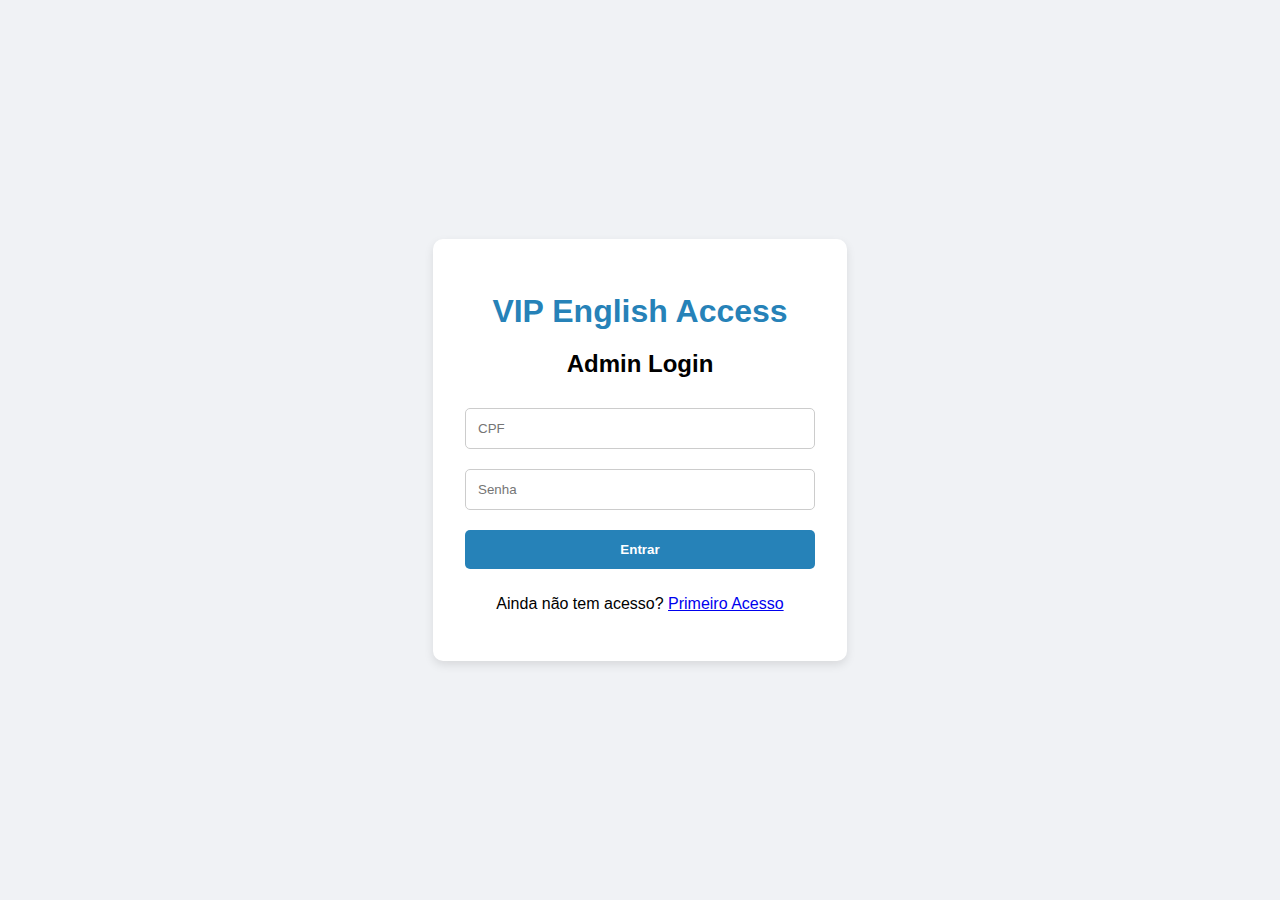
<file: src/main/resources/static/index.html>
<!DOCTYPE html>
<html lang="pt-br">
<head>
    <meta charset="UTF-8">
    <meta name="viewport" content="width=device-width, initial-scale=1.0">
    <meta http-equiv="X-UA-Compatible" content="ie=edge">

    <title>VIP English Access | Gestão Administrativa</title>
    
    <meta name="description" content="Sistema exclusivo de gestão para professores e coordenadores da VIP English. Controle de alunos e progresso pedagógico.">
    <meta name="keywords" content="English School, Management System, VIP English, Teacher Portal">
    <meta name="author" content="Seu Nome">

    <meta property="og:title" content="VIP English Access - Dashboard">
    <meta property="og:description" content="Acesse o portal administrativo da VIP English.">
    <meta property="og:type" content="website">
    <meta property="og:url" content="https://seusite.com">
    <meta property="og:image" content="https://seusite.com/img/logo-social.png">

    <link rel="shortcut icon" href="img/favicon.ico" type="image/x-icon">

    <link rel="stylesheet" href="css/style.css">
</head>
<body>
    <div class="login-container">
        <h1>VIP English Access</h1>
        <h2>Admin Login</h2>
        
        <form id="loginForm">
            <input type="text" id="cpf" placeholder="CPF" required>
            <input type="password" id="senha" placeholder="Senha" required>
            <button type="submit">Entrar</button>
        </form>
        
        <p>Ainda não tem acesso? <a href="cadastro.html">Primeiro Acesso</a></p>
    </div>
    <script src="js/script.js"></script>
</body>
</html>
</file>
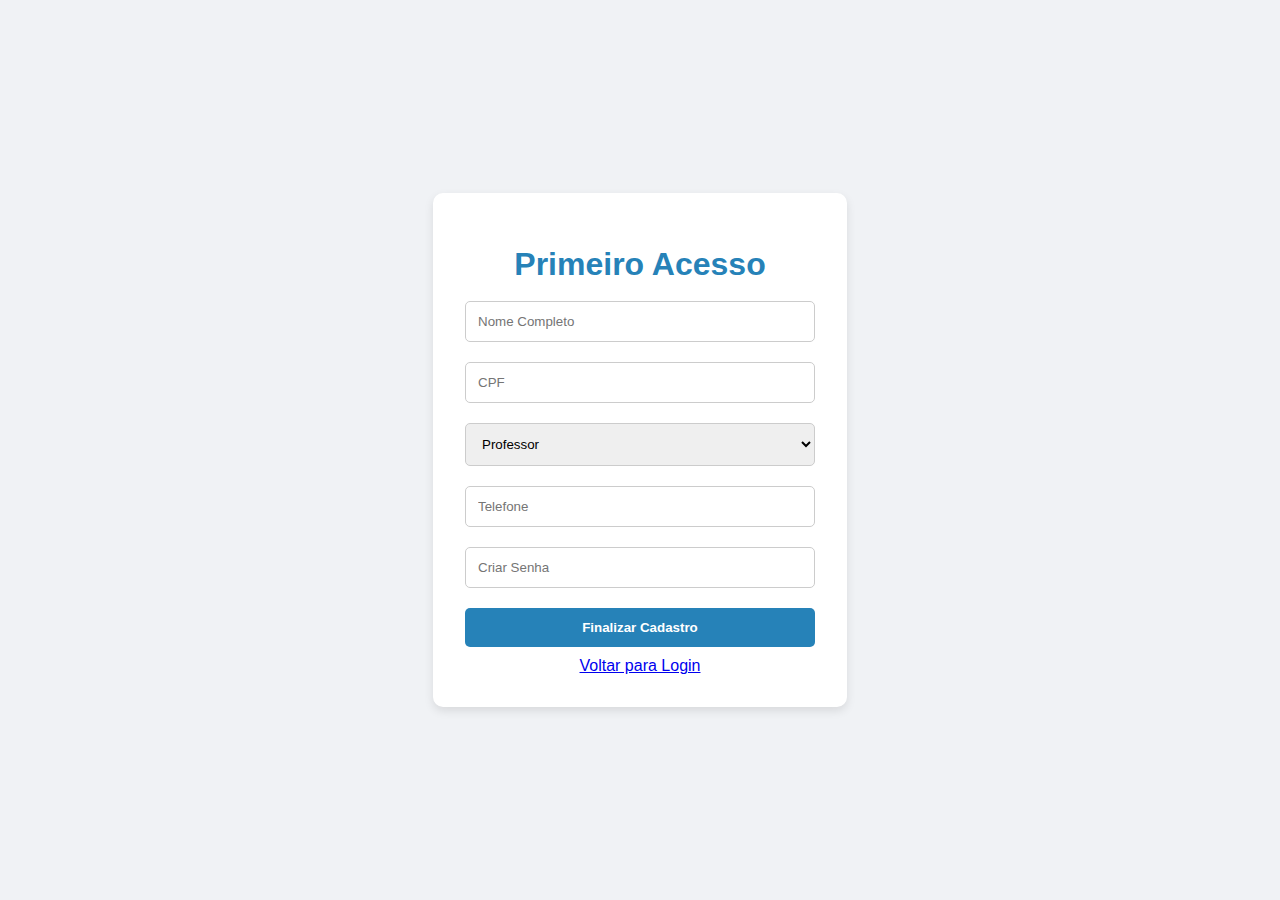
<file: src/main/resources/static/cadastro.html>
<!DOCTYPE html>
<html lang="pt-br">
<head>
    <meta charset="UTF-8">
    <title>VIP English - Primeiro Acesso</title>
    <link rel="stylesheet" href="css/style.css">
</head>
<body>
    <div class="login-container">
        <h1>Primeiro Acesso</h1>
        <form id="cadastroForm">
            <input type="text" id="nomeCompleto" placeholder="Nome Completo" required>
            <input type="text" id="cpfCadastro" placeholder="CPF" required>
            
            <select id="funcao">
                <option value="Professor">Professor</option>
                <option value="Adm">Administrador</option>
                <option value="Cordenador">Coordenador</option>
            </select>
            
            <input type="text" id="telefone" placeholder="Telefone">
            <input type="password" id="senhaCadastro" placeholder="Criar Senha" required>
            
            <button type="submit">Finalizar Cadastro</button>
        </form>
        <a href="index.html">Voltar para Login</a>
    </div>
    <script src="js/script.js"></script>
</body>
</html>
</file>
<file: src/main/resources/static/css/style.css>
body {
    font-family: 'Arial', sans-serif;
    background-color: #f0f2f5;
    display: flex;
    justify-content: center;
    align-items: center;
    height: 100vh;
    margin: 0;
}

.login-container {
    background: white;
    padding: 2rem;
    border-radius: 10px;
    box-shadow: 0 4px 10px rgba(0,0,0,0.1);
    text-align: center;
    width: 350px;
}

h1 { color: hwb(202 15% 28%); margin-bottom: 0.5rem; }

input, select, button {
    width: 100%;
    padding: 12px;
    margin: 10px 0;
    border: 1px solid #ccc;
    border-radius: 5px;
    box-sizing: border-box;
}

button {
    background-color: hwb(202 15% 28%);
    color: white;
    border: none;
    cursor: pointer;
    font-weight: bold;
}

button:hover { background-color: #0d47a1; }
</file>
